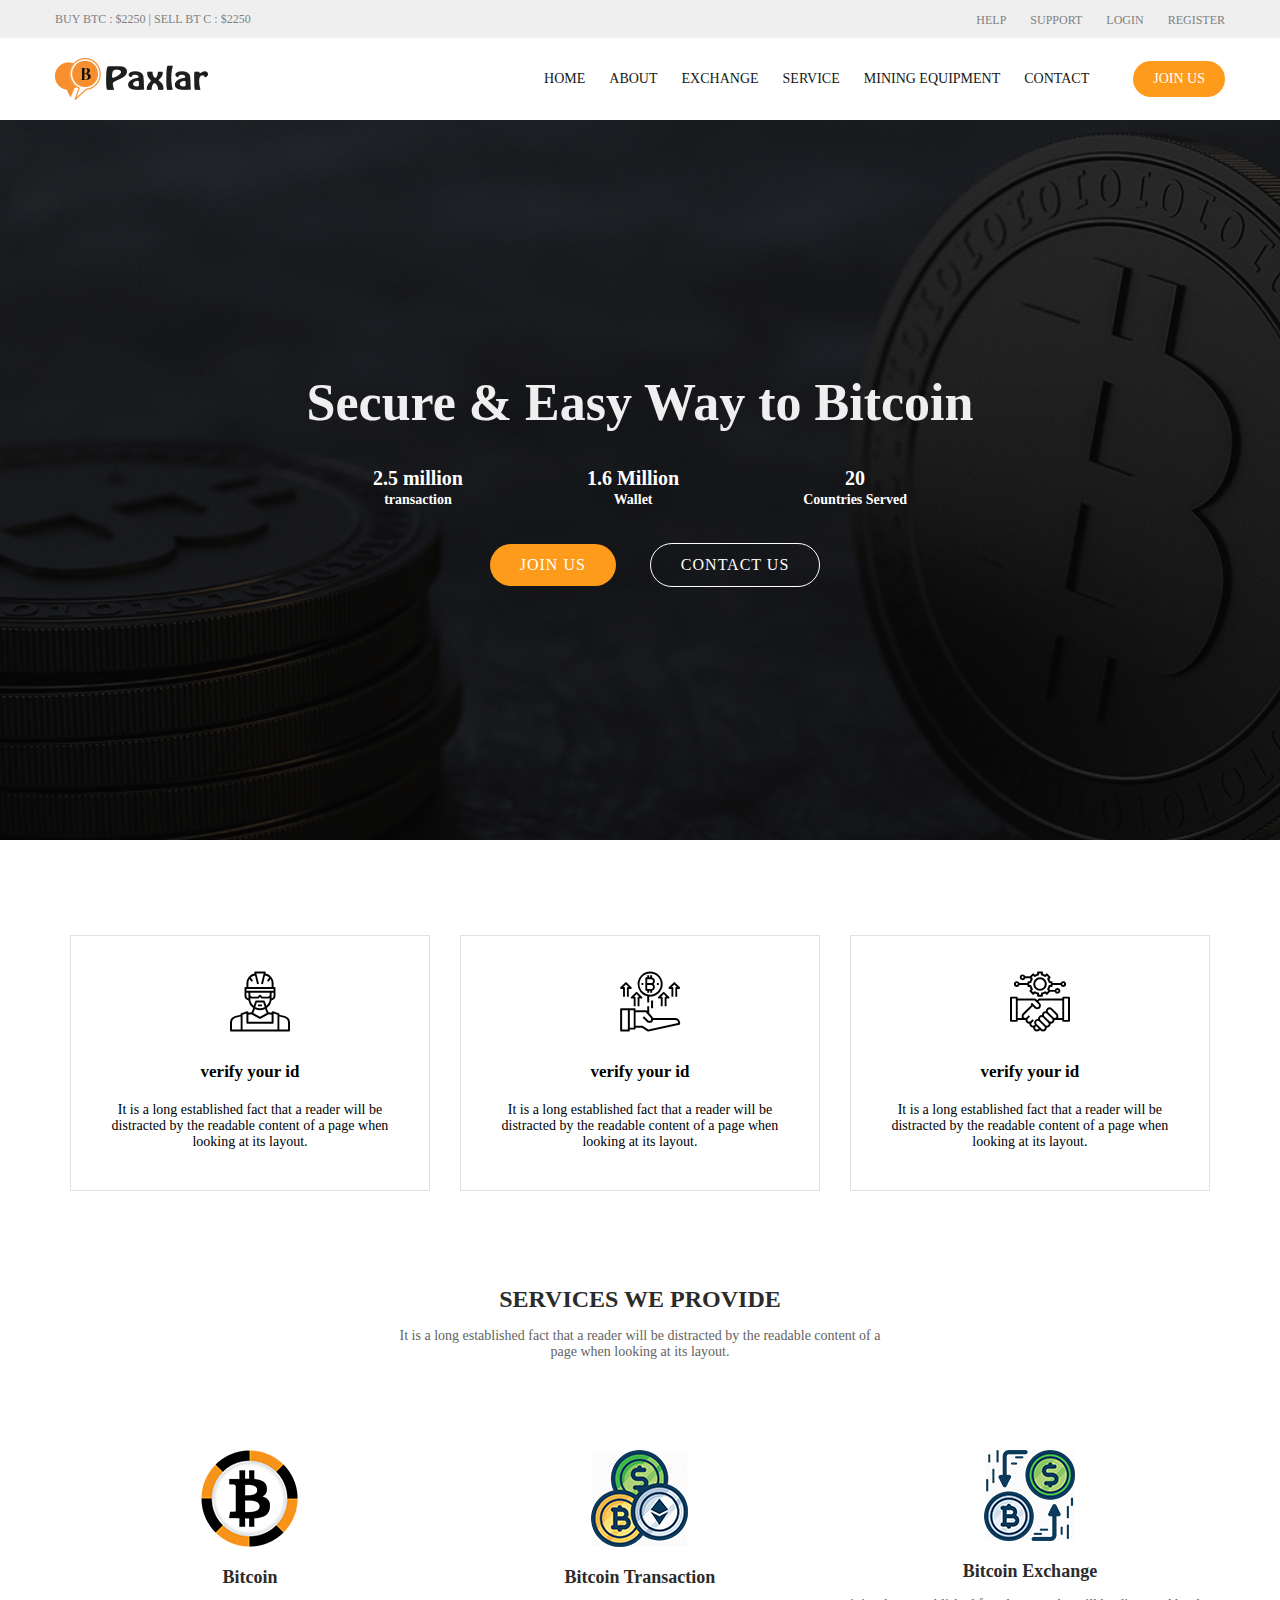
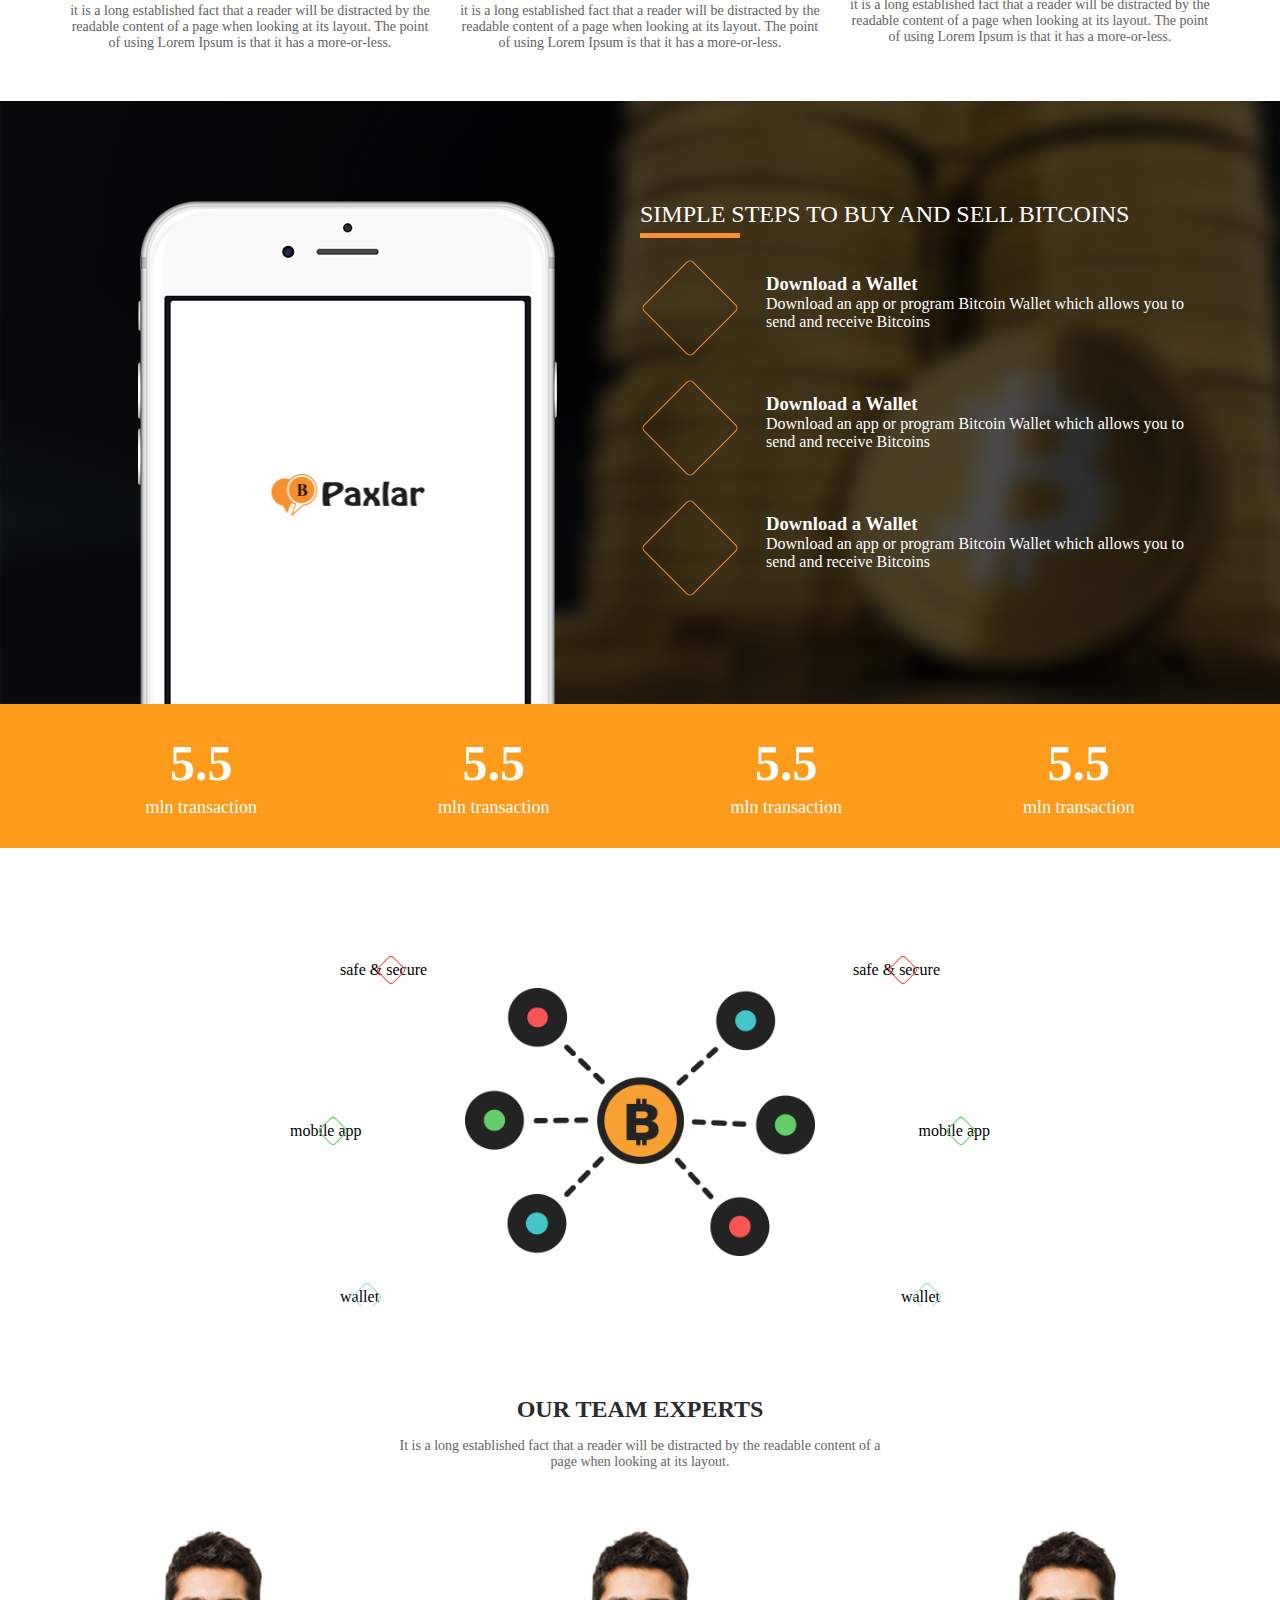
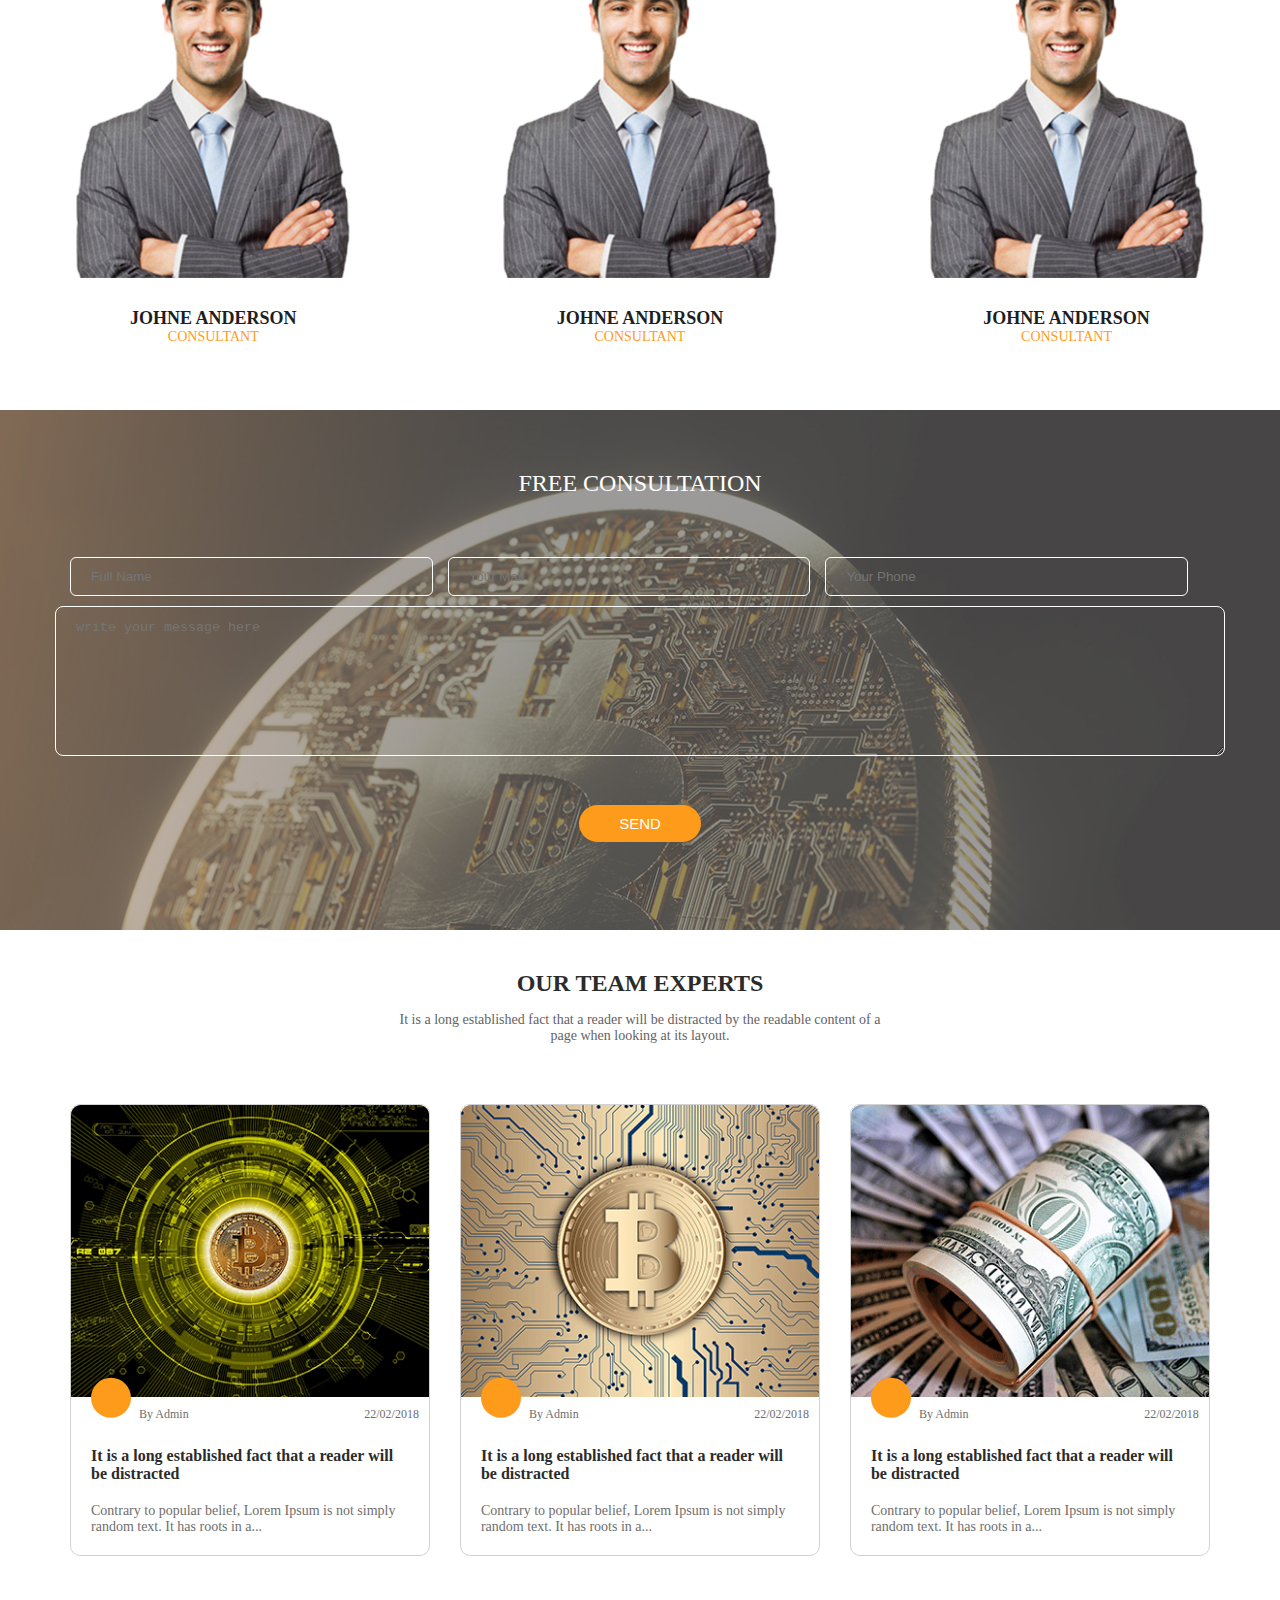
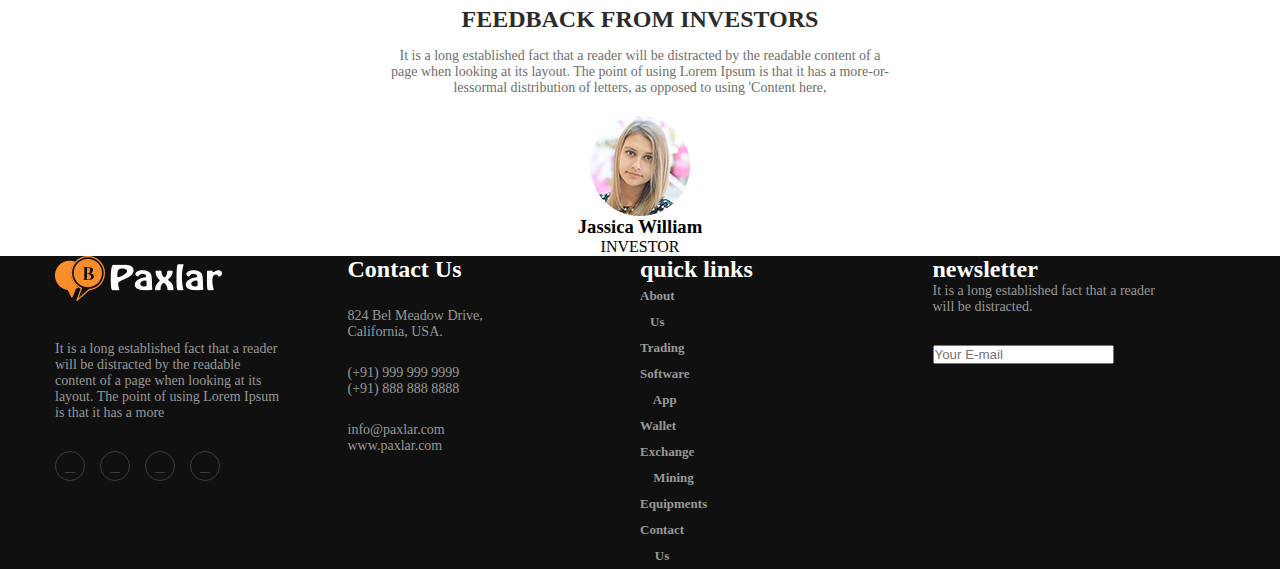
<file: index.html>
<!DOCTYPE html>
<html>
<head>
	<title>Paxlar</title>
	<link rel="stylesheet" href="https://use.fontawesome.com/releases/v5.4.1/css/all.css" integrity="sha384-5sAR7xN1Nv6T6+dT2mhtzEpVJvfS3NScPQTrOxhwjIuvcA67KV2R5Jz6kr4abQsz" crossorigin="anonymous">
	<link rel="stylesheet" type="text/css" href="font/flaticon.css ">
	<link rel="stylesheet" type="text/css" href="css/style.css">
</head>
<body>
	<!-- header section start -->
	<header class="top-menu">
		<div class="container">
			<div class="buy-btc">
				<p>BUY BTC : $2250 | SELL BT C : $2250</p>
				
			</div>
			<div class="menu">
				<ul>
				<li><a href="#">Help</a></li>
				<li><a href="#">Support</a></li>
				<li><a href="#">Login</a></li>
				<li><a href="#">Register</a></li>
			</ul>
				
			</div>
			

			
			
		</div>
		
	</header>
	<header class="main-menu">
		<div class="container">
			<div class="logo">
				<img src="images/logo.png" alt="logo">
				
			</div>
			<nav>
				<ul>
				<li><a href="#">Home</a></li>
				<li><a href="#">About</a></li>
				<li><a href="#">Exchange</a></li>
				<li><a href="#">Service</a></li>
				<li><a href="#">Mining Equipment</a></li>
				<li><a href="#">Contact</a></li>
				<li><a href="#">Join us</a></li>
			</ul>
			</nav>
			
		</div>
		
	</header>

	<!-- header section start -->
	<!-- banner section start -->
	<section class="banner-section">
		<div class="overlay"></div>
		<div class="banner-content-area">
			<div class="container">
				<div class="banner-content">
					<h1>Secure & Easy Way to Bitcoin</h1>
					<ul>
						<li>
							<b>2.5 million</b>
							<span>transaction</span>
						</li>
						<li>
							<b>1.6 Million</b>
							<span>Wallet</span>
						</li>
						<li>
							<b>20</b>
							<span>Countries Served</span>
						</li>
					</ul>
					<a href="#" class="joinus">join us</a>
					<a href="#">Contact us</a>

					
				</div>
				
			</div>

			
		</div>
		
	</section>
	<!-- banner section start -->
	<!-- feature section start -->
	<section class="feature-section">
		<div class="container">
			<div class="feature">
				<div class="feature-content">
					<div class="z-index">
						<i class="flaticon-worker"></i>
					<h2>verify your id</h2>
					<p>It is a long established fact that a reader will be distracted by the readable content of a page when looking at its layout.</p>
					</div>
					

					
				</div>
				
			</div>
			<div class="feature">
				<div class="feature-content">
					<div class="z-index">
						<i class="flaticon-increase"></i>
					<h2>verify your id</h2>
					<p>It is a long established fact that a reader will be distracted by the readable content of a page when looking at its layout.</p>
					</div>
					

					
				</div>
				
			</div>
			<div class="feature">
				<div class="feature-content">
					<div class="z-index">
						<i class="flaticon-agreement"></i>
					<h2>verify your id</h2>
					<p>It is a long established fact that a reader will be distracted by the readable content of a page when looking at its layout.</p>
					</div>
					

					
				</div>
				
			</div>
		
	</section>
	<!-- feature section end -->
	<!-- service section start -->
	<section class="service-section">
		<div class="container">
			<div class="service">
				<h2>services we provide</h2>
				<p>It is a long established fact that a reader will be distracted by the readable content of a page when looking at its layout.</p>
				<span></span>
				
			</div>
			
		</div>
		
	</section>
	<!-- service section end -->
	<!-- service content area -->
	<div class="container">
		<div class="content-area">

		<div class="content">
			<img src="images/service1.png">
			
			<h3>Bitcoin</h3>
			<p>it is a long established fact that a reader will be distracted by the readable content of a page when looking at its layout. The point of using Lorem Ipsum is that it has a more-or-less.</p>
		</div>
		<div class="content">
			<img src="images/service2.png">
			
			<h3>Bitcoin Transaction</h3>
			<p>it is a long established fact that a reader will be distracted by the readable content of a page when looking at its layout. The point of using Lorem Ipsum is that it has a more-or-less.</p>
		</div>
		<div class="content">
			<img src="images/service3.png">
			
			<h3>Bitcoin Exchange</h3>
			<p>it is a long established fact that a reader will be distracted by the readable content of a page when looking at its layout. The point of using Lorem Ipsum is that it has a more-or-less.</p>
		</div>
		
		
	</div>
		
	</div>
	<!-- service content area -->
	<!-- step section start -->
	<section class="step-section">
		<div class="container">
			<div class="phone-section">
				<div class="phone">
					<img src="images/phone.png" alt="phone">
					<img src="images/logo.png" alt="logo">
					
				</div>
				
			</div>
			<div class="steps">
				<h1>simple steps to buy and sell bitcoins</h1>
				<ul>
					<li><span></span></li>
					<h3>Download a Wallet</h3>
					<p>Download an app or program Bitcoin Wallet which allows you to send and receive Bitcoins</p>
				</ul>
				
				<ul>
					<li><span></span></li>
					<h3>Download a Wallet</h3>
					<p>Download an app or program Bitcoin Wallet which allows you to send and receive Bitcoins</p>
				</ul>
				
				<ul>
					<li><span></span></li>
					<h3>Download a Wallet</h3>
					<p>Download an app or program Bitcoin Wallet which allows you to send and receive Bitcoins</p>
				</ul>
				
			</div>
			
		</div>
		
	</section>
	<!-- step section start -->
	<!-- amaount section start -->
	<section class="amount-section">
		<div class="container">
			<div class="amount">
				<b>5.5</b>
				<span>mln transaction</span>
				
			</div>
			<div class="amount">
				<b>5.5</b>
				<span>mln transaction</span>
				
			</div>
			<div class="amount">
				<b>5.5</b>
				<span>mln transaction</span>
				
			</div>
			<div class="amount">
				<b>5.5</b>
				<span>mln transaction</span>
				
			</div>

			
		</div>
		
	</section>
	<!-- amaount section end -->
	<!-- bit-logo section start -->
	<section class="bit-logo-section">
		<div class="container">
			<div class="bit-logo">
				<div class="lock lock-one danger">
					<span>
						<i class="fas fa-lock"></i>
					</span>
					<p>safe & secure</p>
					
				</div>
				<div class="lock lock-two success">
					<span>
						<i class="fas fa-lock"></i>
					</span>
					<p>mobile app</p>
					
				</div>
				<div class="lock lock-three info">
					<span>
						<i class="fas fa-lock"></i>
					</span>
					<p>wallet</p>
					
				</div>
				<img src="images/bit-logo.png">
				
				<div class="lock lock-four danger">
					<span>
						<i class="fas fa-lock"></i>
					</span>
					<p>safe & secure</p>
					
				</div>
				<div class="lock lock-five success">
					<span>
						<i class="fas fa-lock"></i>
					</span>
					<p>mobile app</p>
					
				</div>
				<div class="lock lock-six info">
					<span>
						<i class="fas fa-lock"></i>
					</span>
					<p>wallet</p>
					
				</div>
				
			</div>
			
		</div>
		
	</section>
	<!-- bit-logo section end -->
	<!-- team section start -->
	<section class="team-section">
		<div class="container">
			<div class="team">
			<div class="team-title">
				<h1>our team experts</h1>
				<p>It is a long established fact that a reader will be distracted by the readable 
                   content of a page when looking at its layout.</p>
				
			</div>
			
		</div>
				
			</div>
	<!-- team member -->
	<div class="team-member">
		<img src="images/man1.png">
		<h5>johne anderson</h5>
		<p>consultant</p>
		
	</div>
	<div class="team-member">
		<img src="images/man1.png">
		<h5>johne anderson</h5>
		<p>consultant</p>
		
	</div>
	<div class="team-member">
		<img src="images/man1.png">
		<h5>johne anderson</h5>
		<p>consultant</p>
		
	</div>
	
		
	</section>
	<!-- team member -->
	<!-- team section end -->
	
	
	<!-- consultant form start -->
	<section class="consultant-section">
		<div class="container">
			<div class="consultant">
				<h2>free consultation</h2>
				<div class="form">
					<input type="text" placeholder="Full Name">
					<input type="email" placeholder="Your Mail">
					<input type="phone" placeholder="Your Phone">
					
				</div>
				<div class="message">
					<textarea placeholder="write your message here"></textarea>
					
				</div>
				<div class="submit">
					<input type="submit" value="Send">
					
				</div>
				
			</div>
			
		</div>
		
	</section>
	<!-- consultant form end -->
	<!-- blog section start -->

	<section class="blog-section">
		<div class="container">
			<div class="servicetitle">
				<h2>our team experts</h2>
				<p>It is a long established fact that a reader will be distracted by the readable content of a page when looking at its layout.</p>
			</div>
			<div class="blog">
				<div class="blog-content">
					<img src="images/bitcoin1.png" alt="bitcoin1">
					<span><i class="fas fa-pencil-alt"></i></span>
					<div class="admin">
						<h6>By Admin</h6>
						<h5>22/02/2018</h5>
					</div>
					<h3>It is a long established fact that a reader 
						will be distracted</h3>
					<p>
						Contrary to popular belief, Lorem Ipsum is not 
						simply random text. It has roots in a...
					</p>
				</div>
			</div>
			<div class="blog">
				<div class="blog-content">
					<img src="images/bitcoin2.png" alt="bitcoin2">
					<span><i class="fas fa-pencil-alt"></i></span>
					<div class="admin">
						<h6>By Admin</h6>
						<h5>22/02/2018</h5>
					</div>
					<h3>It is a long established fact that a reader 
						will be distracted</h3>
					<p>
						Contrary to popular belief, Lorem Ipsum is not 
						simply random text. It has roots in a...
					</p>
				</div>
			</div>
			<div class="blog">
				<div class="blog-content">
					<img src="images/bitcoin3.png" alt="bitcoin3">
					<span><i class="fas fa-pencil-alt"></i></span>
					<div class="admin">
						<h6>By Admin</h6>
						<h5>22/02/2018</h5>
					</div>
					<h3>It is a long established fact that a reader 
						will be distracted</h3>
					<p>
						Contrary to popular belief, Lorem Ipsum is not 
						simply random text. It has roots in a...
					</p>
				</div>
			</div>
		</div>
	</section>

	<!-- blog section start -->

	<!-- feedback section -->
	<section class="feedback-section">
		<div class="container">
			<div class="feedback">
				<h2>feedback from investors</h2>
				<span></span>
				<p>It is a long established fact that a reader will be distracted by the readable content of a page when looking at its layout. The point of using Lorem Ipsum is that it has a more-or-lessormal distribution of letters, as opposed to using 'Content here,</p>
				
			</div>
			<div class="feedback-profile">
				<img src="images/profile.png" alt="profile">
				<div class="feedback-name">
					<h3>Jassica William</h3>
				    <span>INVESTOR</span>
					
				</div>
				

				
			</div>
			
		</div>
		
	</section>
	<!-- feedback section -->
	<!-- footer section start-->
	<footer style="background: #101010">
		<div class="container">
			<div class="footer-content">
				<img src="images/whitelogo.png" alt="whitelogo">
				<p>It is a long established fact that a reader will be distracted by the readable content of a page when looking at its layout. The point of using Lorem Ipsum is that it has a more</p>
				<ul>
					<li><a href="#"><i class="fab fa-facebook-f"></i></a></li>
					<li><a href="#"><i class="fab fa-twitter"></i></a></li>
					<li><a href="#"><i class="fab fa-google-plus-g"></i></a></li>
					<li><a href="#"><i class="fab fa-linkedin-in"></i></a></li>
				</ul>

				
			</div>
			<div class="footer-content">
				<div class="footers">
					<h2 style="color: #fff">Contact Us</h2>
					<ul>
						<li><i class="fas fa-map-marker-alt"></i></li>
						<li>824 Bel Meadow Drive,<br>California, USA.</li>
					</ul>
					<ul>
						<li><i class="fas fa-phone"></i></i></li>
						<li>(+91) 999 999 9999 <br>
							(+91) 888 888 8888 </li>
					</ul>
					<ul>
						<li><i class="fas fa-globe"></i></li>
						<li>info@paxlar.com <br>
							www.paxlar.com </li>
					</ul>

					
				</div>
				
			</div>
			<div class="footer-content">
				<div class="footerlink">
					<h2 style="color: #fff">quick links</h2>
					<ul>
						<li><a href="#">About Us</a></li>
						<li><a href="#">Trading</a></li>
						<li><a href="#">Software App</a></li>
						<li><a href="#">Wallet</a></li>
						<li><a href="#">Exchange</a></li>
						<li><a href="#">Mining Equipments</a></li>
						<li><a href="#">Contact Us</a></li>
					</ul>

					
				</div>
				
			</div>
			<div class="footer-content">
				<div class="newsletter">
					<h2 style="color: #fff">newsletter</h2>
					<p>It is a long established fact that 
					   a reader will be distracted.</p>
					<input type="text" placeholder="Your E-mail">
					<span><i class="fas fa-arrow-right"></i></span>
					

					
				</div>
				
			</div>
			
		</div>
	</footer>
	<!-- footer section end-->


</body>
</html>
</file>
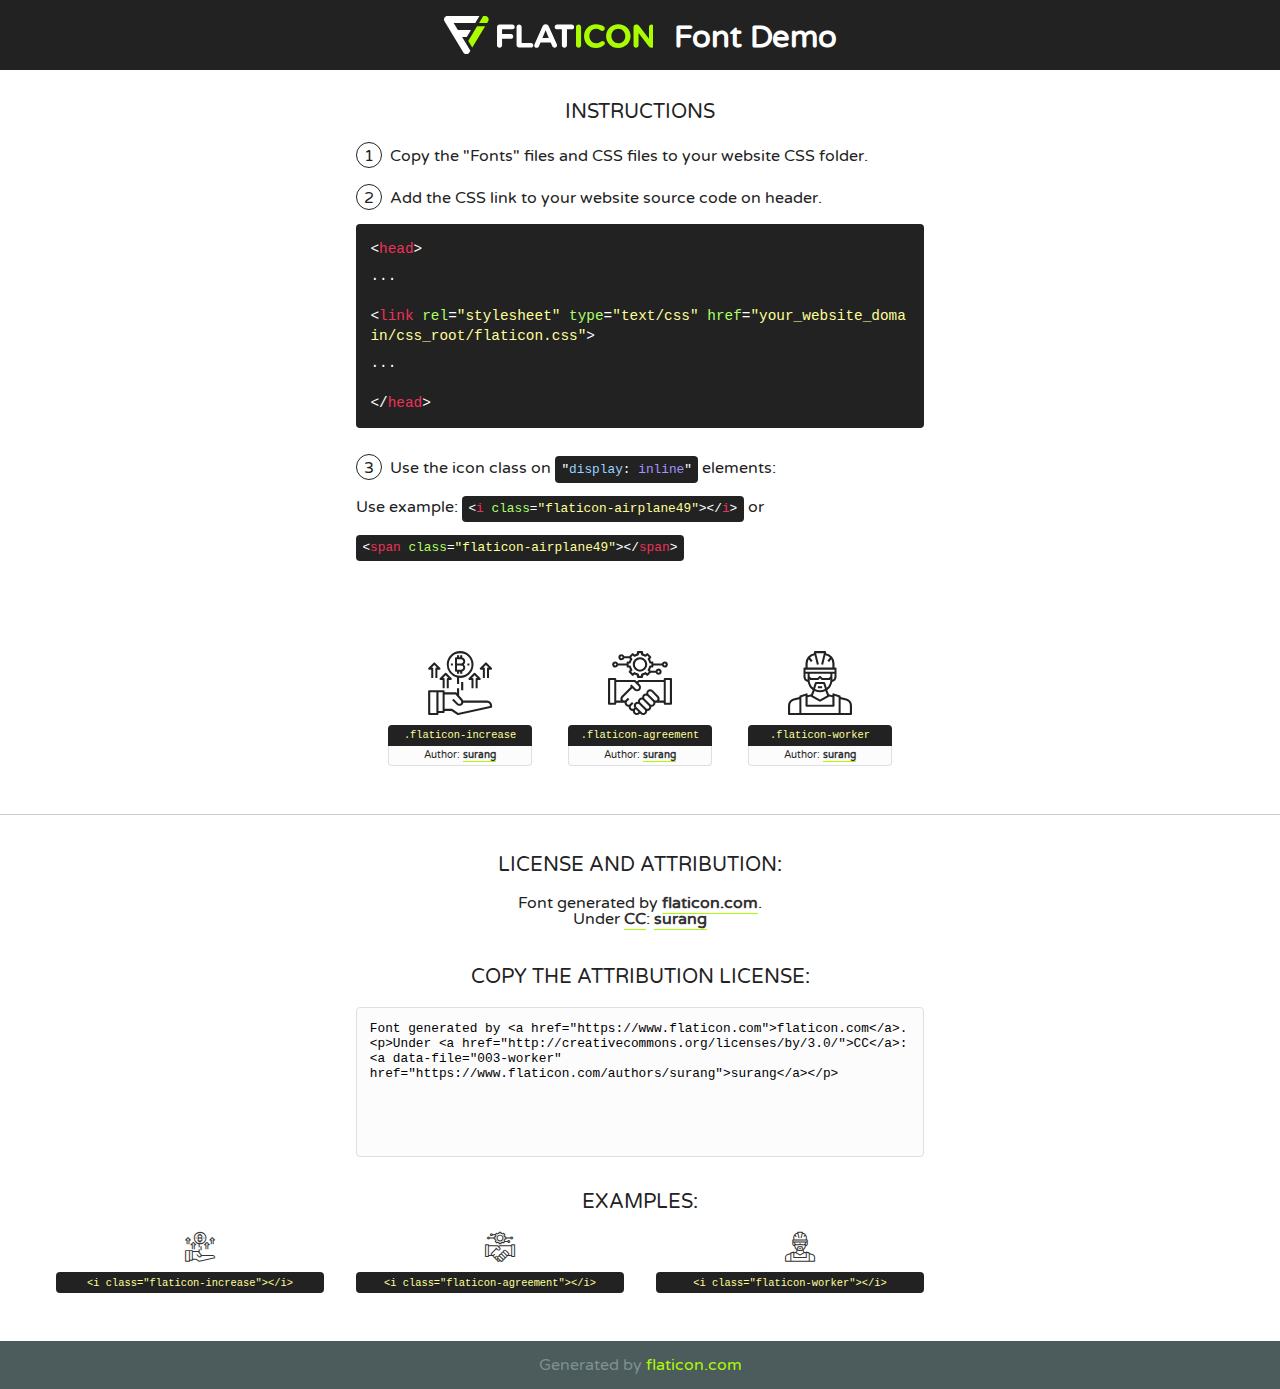
<file: font/flaticon.html>
<!DOCTYPE html>
<!--
  Flaticon icon font: Flaticon
  Creation date: 17/10/2018 08:05
-->
<html>
<!DOCTYPE html>
<html>

<head>
    <title>Flaticon WebFont</title>
    <link href="http://fonts.googleapis.com/css?family=Varela+Round" rel="stylesheet" type="text/css" />
    <link rel="stylesheet" type="text/css" href="flaticon.css">
    <meta charset="UTF-8">
    <style>
    html, body, div, span, applet, object, iframe,
    h1, h2, h3, h4, h5, h6, p, blockquote, pre,
    a, abbr, acronym, address, big, cite, code,
    del, dfn, em, img, ins, kbd, q, s, samp,
    small, strike, strong, sub, sup, tt, var,
    b, u, i, center,
    dl, dt, dd, ol, ul, li,
    fieldset, form, label, legend,
    table, caption, tbody, tfoot, thead, tr, th, td,
    article, aside, canvas, details, embed, 
    figure, figcaption, footer, header, hgroup, 
    menu, nav, output, ruby, section, summary,
    time, mark, audio, video {
        margin: 0;
        padding: 0;
        border: 0;
        font-size: 100%;
        font: inherit;
        vertical-align: baseline;
    }
    /* HTML5 display-role reset for older browsers */
    article, aside, details, figcaption, figure, 
    footer, header, hgroup, menu, nav, section {
        display: block;
    }
    body {
        line-height: 1;
    }
    ol, ul {
        list-style: none;
    }
    blockquote, q {
        quotes: none;
    }
    blockquote:before, blockquote:after,
    q:before, q:after {
        content: '';
        content: none;
    }
    table {
        border-collapse: collapse;
        border-spacing: 0;
    }
    body {
        font-family: 'Varela Round', Helvetica, Arial, sans-serif;
        font-size: 16px;
        color: #222;
    }
    a {
        color: #333;
        border-bottom: 1px solid #a9fd00;
        font-weight: bold;
        text-decoration: none;
    }
    * {
        -moz-box-sizing: border-box;
        -webkit-box-sizing: border-box;
        box-sizing: border-box;
        margin: 0;
        padding: 0;
    }
    [class^="flaticon-"]:before, [class*=" flaticon-"]:before, [class^="flaticon-"]:after, [class*=" flaticon-"]:after {
        font-family: Flaticon;
        font-size: 30px;
        font-style: normal;
        margin-left: 20px;
        color: #333;
    }
    .wrapper {
        max-width: 600px;
        margin: auto;
        padding: 0 1em;
    }
    .title {
        font-size: 1.25em;
        text-align: center;
        margin-bottom: 1em;
        text-transform: uppercase;
    }
    header {
        text-align: center;
        background-color: #222;
        color: #fff;
        padding: 1em;
    }
    header .logo {
        width: 210px;
        height: 38px;
        display: inline-block;
        vertical-align: middle;
        margin-right: 1em;
        border: none;
    }
    header strong {
        font-size: 1.95em;
        font-weight: bold;
        vertical-align: middle;
        margin-top: 5px;
        display: inline-block;
    }
    .demo {
        margin: 2em auto;
        line-height: 1.25em;
    }
    .demo ul li {
        margin-bottom: 1em;
    }
    .demo ul li .num {
        color: #222;
        border-radius: 20px;
        display: inline-block;
        width: 26px;
        padding: 3px;
        height: 26px;
        text-align: center;
        margin-right: 0.5em;
        border: 1px solid #222;
    }
    .demo ul li code {
        background-color: #222;
        border-radius: 4px;
        padding: 0.25em 0.5em;
        display: inline-block;
        color: #fff;
        font-family: Consolas,Monaco,Lucida Console,Liberation Mono,DejaVu Sans Mono,Bitstream Vera Sans Mono,Courier New, monospace;
        font-weight: lighter;
        margin-top: 1em;
        font-size: 0.8em;
        word-break: break-all;
    }
    .demo ul li code.big {
        padding: 1em;
        font-size: 0.9em;
    }
    .demo ul li code .red {
        color: #EF3159;
    }
    .demo ul li code .green {
        color: #ACFF65;
    }
    .demo ul li code .yellow {
        color: #FFFF99;
    }
    .demo ul li code .blue {
        color: #99D3FF;
    }
    .demo ul li code .purple {
        color: #A295FF;
    }
    .demo ul li code .dots {
        margin-top: 0.5em;
        display: block;
    }
    #glyphs {
        border-bottom: 1px solid #ccc;
        padding: 2em 0;
        text-align: center;
    }
    .glyph {
        display: inline-block;
        width: 9em;
        margin: 1em;
        text-align: center;
        vertical-align: top;
        background: #FFF;
    }
    .glyph .glyph-icon {
        padding: 10px;
        display: block;
        font-family:"Flaticon";
        font-size: 64px;
        line-height: 1;
    }
    .glyph .glyph-icon:before {
        font-size: 64px;
        color: #222;
        margin-left: 0;
    }
    .class-name {
        font-size: 0.65em;
        background-color: #222;
        color: #fff;
        border-radius: 4px 4px 0 0;
        padding: 0.5em;
        color: #FFFF99;
        font-family: Consolas,Monaco,Lucida Console,Liberation Mono,DejaVu Sans Mono,Bitstream Vera Sans Mono,Courier New, monospace;
    }
    .author-name {
        font-size: 0.6em;
        background-color: #fcfcfd;
        border: 1px solid #DEDEE4;
        border-top: 0;
        border-radius: 0 0 4px 4px;
        padding: 0.5em;
    }
    .class-name:last-child {
        font-size: 10px;
        color:#888;
    }
    .class-name:last-child a {
        font-size: 10px;
        color:#555;
    }
    .class-name:last-child a:hover {
        color:#a9fd00;
    }
    .glyph > input {
        display: block;
        width: 100px;
        margin: 5px auto;
        text-align: center;
        font-size: 12px;
        cursor: text;
    }
    .glyph > input.icon-input {
        font-family:"Flaticon";
        font-size: 16px;
        margin-bottom: 10px;
    }
    .attribution .title {
        margin-top: 2em;
    }
    .attribution textarea {
        background-color: #fcfcfd;
        padding: 1em;
        border: none;
        box-shadow: none;
        border: 1px solid #DEDEE4;
        border-radius: 4px;
        resize: none;
        width: 100%;
        height: 150px;
        font-size: 0.8em;
        font-family: Consolas,Monaco,Lucida Console,Liberation Mono,DejaVu Sans Mono,Bitstream Vera Sans Mono,Courier New, monospace;
        -webkit-appearance: none;
    }
    .iconsuse {
        margin: 2em auto;
        text-align: center;
        max-width: 1200px;
    }
    .iconsuse:after {
        content: '';
        display: table;
        clear: both;
    }
    .iconsuse .image {
        float: left;
        width: 25%;
        padding: 0 1em;
    }
    .iconsuse .image p {
        margin-bottom: 1em;
    }
    .iconsuse .image span {
        display: block;
        font-size: 0.65em;
        background-color: #222;
        color: #fff;
        border-radius: 4px;
        padding: 0.5em;
        color: #FFFF99;
        margin-top: 1em;
        font-family: Consolas,Monaco,Lucida Console,Liberation Mono,DejaVu Sans Mono,Bitstream Vera Sans Mono,Courier New, monospace;
    }
    #footer {
        text-align: center;
        background-color: #4C5B5C;
        color: #7c9192;
        padding: 1em;
    }
    #footer a {
        border: none;
        color: #a9fd00;
        font-weight: normal;
    }
    @media (max-width: 960px) {
        .iconsuse .image {
            width: 50%;
        }
    }
    @media (max-width: 560px) {
        .iconsuse .image {
            width: 100%;
        }
    }
    </style>
</head>

<body class="characters-off">

    <header>
        <a href="https://www.flaticon.com" target="_blank" class="logo">
            <svg version="1.1" xmlns="http://www.w3.org/2000/svg" xmlns:xlink="http://www.w3.org/1999/xlink" xmlns:a="http://ns.adobe.com/AdobeSVGViewerExtensions/3.0/" viewBox="0 0 560.875 102.036" enable-background="new 0 0 560.875 102.036" xml:space="preserve">
                <defs>
                </defs>
                <g>
                    <g class="letters">
                        <path fill="#ffffff" d="M141.596,29.675c0-3.777,2.985-6.767,6.764-6.767h34.438c3.426,0,6.15,2.728,6.15,6.15
                        c0,3.43-2.724,6.149-6.15,6.149h-27.674v13.091h23.719c3.429,0,6.151,2.724,6.151,6.15c0,3.43-2.723,6.149-6.151,6.149h-23.719
                        v17.574c0,3.773-2.986,6.761-6.764,6.761c-3.779,0-6.764-2.989-6.764-6.761V29.675z"></path>
                        <path fill="#ffffff" d="M193.844,29.149c0-3.781,2.985-6.767,6.764-6.767c3.776,0,6.763,2.985,6.763,6.767v42.957h25.039
                        c3.426,0,6.149,2.726,6.149,6.153c0,3.425-2.723,6.15-6.149,6.15h-31.802c-3.779,0-6.764-2.986-6.764-6.768V29.149z"></path>
                        <path fill="#ffffff" d="M241.891,75.71l21.438-48.407c1.492-3.341,4.215-5.357,7.906-5.357h0.792
                        c3.686,0,6.323,2.017,7.815,5.357l21.439,48.407c0.436,0.967,0.701,1.845,0.701,2.723c0,3.602-2.809,6.501-6.414,6.501
                        c-3.161,0-5.269-1.845-6.499-4.655l-4.132-9.661h-27.059l-4.301,10.102c-1.144,2.631-3.426,4.214-6.237,4.214
                        c-3.517,0-6.24-2.81-6.24-6.325C241.1,77.64,241.451,76.677,241.891,75.71z M279.932,58.666l-8.521-20.297l-8.526,20.297H279.932
                        z"></path>
                        <path fill="#ffffff" d="M314.864,35.387H301.86c-3.429,0-6.239-2.813-6.239-6.238c0-3.429,2.811-6.24,6.239-6.24h39.533
                        c3.426,0,6.237,2.811,6.237,6.24c0,3.425-2.811,6.238-6.237,6.238h-13.001v42.785c0,3.773-2.99,6.761-6.764,6.761
                        c-3.779,0-6.764-2.989-6.764-6.761V35.387z"></path>
                        <path fill="#A9FD00" d="M352.615,29.149c0-3.781,2.985-6.767,6.767-6.767c3.774,0,6.761,2.985,6.761,6.767v49.024
                        c0,3.773-2.987,6.761-6.761,6.761c-3.781,0-6.767-2.989-6.767-6.761V29.149z"></path>
                        <path fill="#A9FD00" d="M374.132,53.836v-0.179c0-17.481,13.178-31.801,32.065-31.801c9.22,0,15.459,2.458,20.557,6.238
                        c1.402,1.054,2.637,2.985,2.637,5.357c0,3.692-2.985,6.59-6.681,6.59c-1.845,0-3.071-0.702-4.044-1.319
                        c-3.776-2.813-7.729-4.393-12.562-4.393c-10.364,0-17.831,8.611-17.831,19.154v0.173c0,10.542,7.291,19.329,17.831,19.329
                        c5.715,0,9.492-1.756,13.359-4.834c1.049-0.874,2.458-1.491,4.039-1.491c3.429,0,6.325,2.813,6.325,6.236
                        c0,2.106-1.056,3.78-2.282,4.834c-5.539,4.834-12.036,7.733-21.878,7.733C387.572,85.464,374.132,71.493,374.132,53.836z"></path>
                        <path fill="#A9FD00" d="M433.009,53.836v-0.179c0-17.481,13.79-31.801,32.766-31.801c18.981,0,32.592,14.143,32.592,31.628v0.173
                        c0,17.483-13.785,31.807-32.769,31.807C446.625,85.464,433.009,71.32,433.009,53.836z M484.224,53.836v-0.179
                        c0-10.539-7.725-19.326-18.626-19.326c-10.893,0-18.449,8.611-18.449,19.154v0.173c0,10.542,7.73,19.329,18.626,19.329
                        C476.676,72.986,484.224,64.378,484.224,53.836z"></path>
                        <path fill="#A9FD00" d="M506.233,29.321c0-3.774,2.99-6.763,6.767-6.763h1.401c3.252,0,5.183,1.583,7.029,3.953l26.093,34.265
                        V29.059c0-3.692,2.99-6.677,6.681-6.677c3.683,0,6.671,2.985,6.671,6.677v48.934c0,3.78-2.987,6.765-6.764,6.765h-0.436
                        c-3.257,0-5.188-1.581-7.034-3.953l-27.056-35.492v32.944c0,3.687-2.985,6.676-6.678,6.676c-3.683,0-6.673-2.989-6.673-6.676
                        V29.321z"></path>
                    </g>
                    <g class="insignia">
                        <path fill="#ffffff" d="M48.372,56.137h12.517l11.156-18.537H37.186L25.688,18.539h57.825L94.668,0H9.271
                        C5.925,0,2.842,1.801,1.198,4.716c-1.644,2.907-1.593,6.482,0.134,9.343l50.38,83.501c1.678,2.781,4.689,4.476,7.938,4.476
                        c3.246,0,6.257-1.695,7.935-4.476l2.898-4.804L48.372,56.137z"></path>
                        <g class="i">
                            <path fill="#A9FD00" d="M93.575,18.539h0.031v0.004l21.652,0.004l2.705-4.488c1.727-2.861,1.778-6.436,0.133-9.343
                            C116.454,1.801,113.371,0,110.026,0h-5.294L93.575,18.539z"></path>
                            <polygon fill="#A9FD00" points="88.291,27.356 64.725,66.486 75.519,84.404 109.942,27.356"></polygon>
                        </g>
                    </g>
                </g>
            </svg>
        </a>
        <strong>Font Demo</strong>
    </header>


    <section class="demo wrapper">

        <p class="title">Instructions</p>

        <ul>
            <li>
                <span class="num">1</span>Copy the "Fonts" files and CSS files to your website CSS folder.
            </li>
            <li>
                <span class="num">2</span>Add the CSS link to your website source code on header.
                <code class="big">
                    &lt;<span class="red">head</span>&gt;
                    <br/><span class="dots">...</span>
                    <br/>&lt;<span class="red">link</span> <span class="green">rel</span>=<span class="yellow">"stylesheet"</span> <span class="green">type</span>=<span class="yellow">"text/css"</span> <span class="green">href</span>=<span class="yellow">"your_website_domain/css_root/flaticon.css"</span>&gt;
                    <br/><span class="dots">...</span>
                    <br/>&lt;/<span class="red">head</span>&gt;
                </code>
            </li>

            <li>
                <p>
                    <span class="num">3</span>Use the icon class on <code>"<span class="blue">display</span>:<span class="purple"> inline</span>"</code> elements:
                    <br />
                    Use example: <code>&lt;<span class="red">i</span> <span class="green">class</span>=<span class="yellow">&quot;flaticon-airplane49&quot;</span>&gt;&lt;/<span class="red">i</span>&gt;</code> or <code>&lt;<span class="red">span</span> <span class="green">class</span>=<span class="yellow">&quot;flaticon-airplane49&quot;</span>&gt;&lt;/<span class="red">span</span>&gt;</code>
            </li>
        </ul>

    </section>




   <section id="glyphs">          
    
      
        <div class="glyph"><div class="glyph-icon flaticon-increase"></div>
            <div class="class-name">.flaticon-increase</div>
            <div class="author-name">Author: <a data-file="001-increase" href="https://www.flaticon.com/authors/surang">surang</a> </div> 
        </div>        
        
        <div class="glyph"><div class="glyph-icon flaticon-agreement"></div>
            <div class="class-name">.flaticon-agreement</div>
            <div class="author-name">Author: <a data-file="002-agreement" href="https://www.flaticon.com/authors/surang">surang</a> </div> 
        </div>        
        
        <div class="glyph"><div class="glyph-icon flaticon-worker"></div>
            <div class="class-name">.flaticon-worker</div>
            <div class="author-name">Author: <a data-file="003-worker" href="https://www.flaticon.com/authors/surang">surang</a> </div> 
        </div>        
        

    </section>



    <section class="attribution wrapper"   style="text-align:center;">

      <div class="title">License and attribution:</div><div class="attrDiv">Font generated by <a href="https://www.flaticon.com">flaticon.com</a>. <div><p>Under <a href="http://creativecommons.org/licenses/by/3.0/">CC</a>: <a data-file="003-worker" href="https://www.flaticon.com/authors/surang">surang</a></p>  </div>
      </div>
      <div class="title">Copy the Attribution License:</div>

    <textarea onclick="this.focus();this.select();">Font generated by &lt;a href=&quot;https://www.flaticon.com&quot;&gt;flaticon.com&lt;/a&gt;. <p>Under <a href="http://creativecommons.org/licenses/by/3.0/">CC</a>: <a data-file="003-worker" href="https://www.flaticon.com/authors/surang">surang</a></p>  
     </textarea>

    </section>

    <section class="iconsuse">

          <div class="title">Examples:</div>            
             
            <div class="image">
                <p>
                    <i class="glyph-icon flaticon-increase"></i> 
                    <span>&lt;i class=&quot;flaticon-increase&quot;&gt;&lt;/i&gt;</span>
                </p>
            </div>
            
            <div class="image">
                <p>
                    <i class="glyph-icon flaticon-agreement"></i> 
                    <span>&lt;i class=&quot;flaticon-agreement&quot;&gt;&lt;/i&gt;</span>
                </p>
            </div>
            
            <div class="image">
                <p>
                    <i class="glyph-icon flaticon-worker"></i> 
                    <span>&lt;i class=&quot;flaticon-worker&quot;&gt;&lt;/i&gt;</span>
                </p>
            </div>
                       
        </div>
                            
    </section>

<div id="footer">
    <div>Generated by <a href="https://www.flaticon.com">flaticon.com</a>
    </div>
</div>



</body>
</html>
</file>
<file: font/flaticon.css>
/*
  	Flaticon icon font: Flaticon
  	Creation date: 17/10/2018 08:05
  	*/

@font-face {
  font-family: "Flaticon";
  src: url("./Flaticon.eot");
  src: url("./Flaticon.eot?#iefix") format("embedded-opentype"),
       url("./Flaticon.woff") format("woff"),
       url("./Flaticon.ttf") format("truetype"),
       url("./Flaticon.svg#Flaticon") format("svg");
  font-weight: normal;
  font-style: normal;
}

@media screen and (-webkit-min-device-pixel-ratio:0) {
  @font-face {
    font-family: "Flaticon";
    src: url("./Flaticon.svg#Flaticon") format("svg");
  }
}

[class^="flaticon-"]:before, [class*=" flaticon-"]:before,
[class^="flaticon-"]:after, [class*=" flaticon-"]:after {   
  font-family: Flaticon;
        font-size: 20px;
font-style: normal;
margin-left: 20px;
}

.flaticon-increase:before { content: "\f100"; }
.flaticon-agreement:before { content: "\f101"; }
.flaticon-worker:before { content: "\f102"; }
</file>
<file: css/style.css>
*{
	margin: 0;
	padding: 0;
	box-sizing: border-box;
	-webkit-box-sizing: border-box;
	-moz-box-sizing: border-box;

}

img{
	max-width: 100%;
	display: block;
}

.top-menu{
	background: #efefef;
	padding: 10px 0;
}

.container{
	width: 1170px;
	margin: 0 auto;
	overflow: hidden;
}

.buy-btc{
	width: 50%;
	float: left;
}

.buy-btc p{
	color: #7f7f7f;
	font-size: 12px;
	line-height: 1.5;
	font-weight: 400;
}



 .menu ul{
	text-align: right;
}

 .menu ul li{
	list-style: none;
	display: inline-block;
}

 .menu ul li a{
	color: #7f7f7f;
	font-size: 12px;
	text-decoration: none;
	text-transform: uppercase;
	display: block;
	padding-left: 20px;
	font-weight: 500;
}

.main-menu{
	padding: 20px 0;


}

.logo{
	width: 20%;
	float: left;
}

nav{
	width: 80%;
	float: left;
}


nav ul {
    text-align: right;
    padding-top: 3px;
}

nav ul li {
    list-style: none;
    display: inline-block;
}

nav ul li a {
    font-size: 14px;
    color: #161616;
    text-decoration: none;
    text-transform: uppercase;
    padding-left: 20px;
    display: block;
    font-weight: 500;
}

nav ul li:last-child a{
	background: #ff9b1a;
	padding: 10px 20px;
	color: #fff;
	border-radius: 30px;
	margin-left: 40px;
}

.banner-section {
    background: url(../images/banner.jpg);
    min-height: 80vh;
    position: relative;
    background-repeat: no-repeat;
    background-size: cover;
    background-position: center center;
}

.banner-section:before {
    content: "";
    background: #060606c2;
    top: 0;
    left: 0;
    width: 100%;
    height: 100%;
    position: absolute;
}

.overly {
    position: absolute;
    width: 100%;
    height: 100%;
    top: 0;
    left: 0;
}

.banner-content-area {
    position: absolute;
    color: #ffffff;
    width: 100%;
    top: 50%;
    transform: translateY(-50%);
}

.banner-content {
    text-align: center;
}

.banner-content h1 {
    font-size: 52px;
    color: #efefef;
   font-weight: 800;
}

.banner-content ul {
    padding: 25px 0px;
    text-align: center;
    
}

.banner-content ul li {
    display: inline-block;
    padding: 10px 60px;
}

.banner-content ul li b {
    display: block;
    font-size: 20px;
    font-weight: 700;
}

.banner-content ul li span {
    font-size: 14px;
    font-weight: 700;
}

.banner-content a {
    padding: 12px 30px;
    color: #fff;
    border-radius: 30px;
    margin-left: 30px;
    letter-spacing: 1px;
    display: inline-block;
    text-decoration: none;
    text-transform: uppercase;
    border: 1px solid;
}

.banner-content a.joinus {
    background: #ff9b1a;
    border: 0px solid;
}

.feature-section {
    padding: 40px 0px;
    padding-top: 80px;
}

.feature {
    width: 33.33%;
    float: left;
    padding: 15px;
}

.feature-content {
    border: 1px solid #e1e1e1;
    padding: 20px;
    text-align: center;
    position: relative;
    transition-delay: 0.4s;

}

.feature-content:hover{
	background: url(../images/feature.png);
	background-size: cover;
	color: #fff;
}

.feature-content:hover:before{
	content: "";
	top: 0;
	left: 0;
	width: 100%;
	height: 100%;
	position: absolute;
	background: #ff9b1a;
	opacity: 0.5;
	z-index: 0;
}

.z-index {
    position: relative;
}

.feature-content i {
    font-size: 75px;
}

.flaticon-worker:before{
    font-family: Flaticon;
    font-size: 60px;
    font-style: normal;
    margin-left: 20px;
}

.flaticon-increase:before{
    font-family: Flaticon;
    font-size: 60px;
    font-style: normal;
    margin-left: 20px;
}

.flaticon-agreement:before{
    font-family: Flaticon;
    font-size: 60px;
    font-style: normal;
    margin-left: 20px;
}

.feature-content h2 {
    font-size: 17px;
    font-weight: 600;
    padding: 20px 0px;
}

.feature-content p {
    font-size: 14px;
    padding-bottom: 20px;
}

.service-section {
    padding: 40px 0px;
}

.service {
    width: 500px;
    text-align: center;
    margin: 0 auto;
}

.service h2 {
    color: #2b2b2b;
    text-transform: uppercase;
    font-size: 24px;
    padding-bottom: 15px;
}

.service p {
    color: #636363;
    font-size: 14px;
}

.content{
	width: 33.33%;
    float: left;
    padding: 50px 10px;
    text-align: center;
}

.content img {
    margin: 0 auto;
    padding-bottom: 20px;
}

.content h3 {
    font-size: 18px;
    color: #2b2b2b;
    padding-bottom: 15px;
}

.content p {
    font-size: 14px;
    color: #616161;
}

.step-section{
	background: url(../images/blur.png);
	background-repeat: no-repeat;
	background-size: cover;
	padding-top: 100px;
	position: relative;
	
}

.step-section:before{
	content: "";
	position: absolute;
	width: 100%;
	height: 100%;
	background: #000000b3;
	top: 0;
	left: 0;
}

.phone-section{
	width: 50%;
	float: left;
}


.phone{
	position: relative;
	text-align: center;
}

.phone img{
	margin: 0 auto;
}

.phone img:last-child{
	position: absolute;
	top: 50%;
	left: 50%;
	transform: translate(-50%,50%);
}

.steps{
	width: 50%;
	float: left;
	color: white;
	position: relative;
}

.steps h1{
	font-size: 24px;
	text-transform: uppercase;
	font-weight: 100;
	margin-bottom: 20px;
	position: relative;
	padding-bottom: 10px;
}

.steps h1:after{
	content: "";
	position: absolute;
	width: 100px;
	height: 5px;
	background: #f78f2f;
	bottom: 0;
	left: 0;
}

.steps ul{
	text-align: left;
	overflow: hidden;
	margin-bottom: 20px;
	padding: 15px;
}

.steps ul li:first-child{
	width: 20%;
}
.steps ul li:last-child{
	width: 80%;
}

.steps ul li{
	list-style: none;
	float: left;

}

.steps ul li h3{
	font-size: 20px;
	margin-bottom: 10px;
}

.steps ul li p{
	font-size: 18px;
}

.steps ul li span{
	width: 70px;
	height: 70px;
	display: block;
	border: 1px solid #f78f2f;
	border-radius: 5px;
	transform: rotate(45deg);
}

.amount-section{
	background: #ff9b1a;
    padding: 30px 0px;
    margin-bottom: 40px;
}

.amount{
	width: 25%;
    float: left;
    text-align: center;
    color: #fff;
}

.amount b {
    display: block;
    font-size: 50px;
    padding-bottom: 5px;
}

.amount span {
    font-size: 18px;
}

.bit-logo-section{
	padding: 50px 0;
}
.bit-logo{
	position: relative;
	text-align: center;
	padding: 50px 0;
	width: 700px;
	margin: 0 auto;
}

.bit-logo img{
	margin: 0 auto;
	max-width: 50%;
}

.lock{
	position: absolute;
}
.lock span{
	line-height: 24px;
	position: relative;
	line-height: 24px;
	text-align: center;
	font-size: 15px;
	display: inline-block;
}
.lock span:after{
	content: "";
	position: absolute;
	border: 1px solid;
	width: 20px;
	height:20px;
	top: 2px;
	left: -4px;
	transform: rotate(45deg);
	border-radius: 4px;
}
.lock span i{}
.lock p{}


.lock-six{
	bottom: 0;
	right: 50px;
}
.lock-five{
	top: 50%;
	right: 0;
	transform: translate(0,-50%);
}
.lock-four{
	top: 5px;
	right: 50px;
}
.lock-three{
	bottom: 0;
	left: 50px;
}
.lock-two{
	top: 50%;
	left: 0;
	transform: translate(0,-50%);
}
.lock-one{
	top: 5px;
	left: 50px;
}

.info{}
.danger{}
.success{}
.info span{
	position: relative;
	text-align: center;
	display: inline-block;
	color: #96dcdf;
}
.danger span{
	color: #f05154;
	
}
.success span{
	color: #63cd68;
}

.team-section {
    padding: 40px 0px;
}

.team-title {
    width: 500px;
    text-align: center;
    margin: 0 auto;
}

.team-title h1 {
    color: #2b2b2b;
    text-transform: uppercase;
    font-size: 24px;
    padding-bottom: 15px;
}

.team-title p {
    color: #636363;
    font-size: 14px;
}

.team-member {
    width: 33.33%;
    float: left;
    text-align: center;
    padding-top: 60px;
}

.team-member img {
    margin: 0 auto;
}

.team-member h5 {
    font-size: 18px;
    color: #1e1e1e;
    padding-top: 30px;
    text-transform: uppercase;
}

.team-member p {
    text-transform: uppercase;
    font-size: 14px;
    color: #ff9b1a;
}

.consultant-section {
    background: url(../images/blur2.jpg);
    min-height: 520px;
    background-size: cover;
    background-position: center center;
    margin: 500px 0px 0px;
    background-repeat: no-repeat;
    
}

.consultant h2 {
    text-align: center;
    font-size: 24px;
    text-transform: uppercase;
    color: #fff;
    padding: 60px 0px;
    font-weight: 500;
}

.form{

}

.form input {
    width: 31%;
    float: left;
    padding: 11px 20px;
    margin-left: 15px;
    background: none;
    color: #fff;
    border-radius: 6px;
    border: 1px solid #fff;
    margin-bottom: 10px;
    overflow: hidden;
}

.message textarea {
    width: 100%;
    height: 150px;
    background: none;
    border-radius: 8px;
    border: 1px solid #fff;
    padding: 13px 20px;
}

.submit {
    text-align: center;
}

.submit input {
    background: #ff9b1a;
    border: 0px;
    padding: 10px 40px;
    font-size: 15px;
    color: #fff;
    text-transform: uppercase;
    border-radius: 30px;
    margin-top: 45px;
    cursor: pointer;
}

.blog-section {
    padding: 40px 0px;
}

.servicetitle {
    width: 500px;
    text-align: center;
    margin: 0 auto;
}

.servicetitle h2 {
    color: #2b2b2b;
    text-transform: uppercase;
    font-size: 24px;
    padding-bottom: 15px;
}

.servicetitle p {
    color: #636363;
    font-size: 14px;
}

.blog {
    width: 33.33%;
    float: left;
    padding: 60px 15px;
    padding-bottom: 0px;
}

.blog-content {
    border: 1px solid #d2d2d2;
    border-radius: 10px;
    position: relative;
}

.blog-content span {
    width: 40px;
    height: 40px;
    background: #ff9b1a;
    display: inline-block;
    text-align: center;
    color: #fff;
    border-radius: 50%;
    line-height: 40px;
    position: absolute;
    transform: translateY(-48%);
    margin-left: 20px;
}

.blog-content span i {
    font-size: 15px;
}

.fa-pencil-alt:before {
    content: "\f303";
}

.admin h6 {
    width: 55%;
    float: left;
    color: #6e6e6e;
    font-size: 12px;
    padding: 10px 68px;
    font-weight: 500;
}

.admin h5 {
    width: 45%;
    float: left;
    text-align: right;
    padding: 10px;
    font-size: 12px;
    color: #6e6e6e;
    font-weight: 500;
}

.blog-content h3 {
    font-size: 16px;
    color: #2b2b2b;
    padding: 20px;
    padding-top: 50px;
}

.blog-content p {
    font-size: 14px;
    padding: 0px 20px;
    padding-bottom: 20px;
    color: #6e6e6e;
}

.feedback {
    width: 500px;
    text-align: center;
    margin: 0 auto;
    padding-top: 10px;
}

.feedback h2 {
    color: #2b2b2b;
    text-transform: uppercase;
    font-size: 24px;
    padding-bottom: 15px;
}

.feedback p {
    font-size: 14px;
    color: #6e6e6e;
}

.feedback-profile {
    position: relative;
}

.feedback-profile img {
    display: block;
    margin: 0 auto;
    padding-top: 20px;
}

.feedback-name{
    text-align: center;
}

.feedback-name h2 {
    font-size: 16px;
    color: #1c1c1c;
    margin: 30px 0px;
}

.footer-content {
    width: 25%;
    float: left;
}

.footer-content img {
    margin-bottom: 40px;
}

.footer-content p {
    font-size: 14px;
    color: #989898;
    width: 230px;
    margin-bottom: 30px;
}

.footer-content ul li {
    list-style: none;
    float: left;
    display: inline-block;
}

.footer-content ul li a {
    width: 30px;
    height: 30px;
    display: block;
    margin-right: 15px;
    border-radius: 50%;
    color: #3d3c3a;
    text-align: center;
    line-height: 30px;
    border: 1px solid #3d3c3a;
    font-size: 13px;
}

.fa-facebook-f:before {
    content: "\f39e";
}

.fa-twitter:before {
    content: "\f099";
}

.fa-google-plus-g:before {
    content: "\f0d5";
}

.fa-linkedin-in:before {
    content: "\f0e1";
}

.footers ul {
    margin: 25px 0px;
}

.footers ul li {
    display: block;
    float: none;
    width: 90%;
    color: #989898;
    font-size: 14px;
}

.footerlink ul li {
    list-style: none;
    float: none;
    display: block;
}

.footerlink ul li a {
    text-decoration: none;
    width: 0px;
    height: 0px;
    border: 0px;
    display: inline-table;
    font-weight: 600;
    color: #989898;
    line-height: 2;
}

.newslatter {
    position: relative;
}

.footer-content p {
    font-size: 14px;
    color: #989898;
    width: 230px;
    margin-bottom: 30px;
}

.newslatter input {
    width: 100%;
    height: 45px;
    padding: 20px;
    border-radius: 30px;
    border: 0px;
}

.newslatter span {
    width: 40px;
    height: 40px;
    background: #fa8e2b;
    display: block;
    border-radius: 50%;
    text-align: center;
    line-height: 40px;
    position: absolute;
    top: 76%;
    right: 1%;
}

.newslatter span i {
}

.fa-arrow-right:before {
    content: "\f061";
}
</file>
